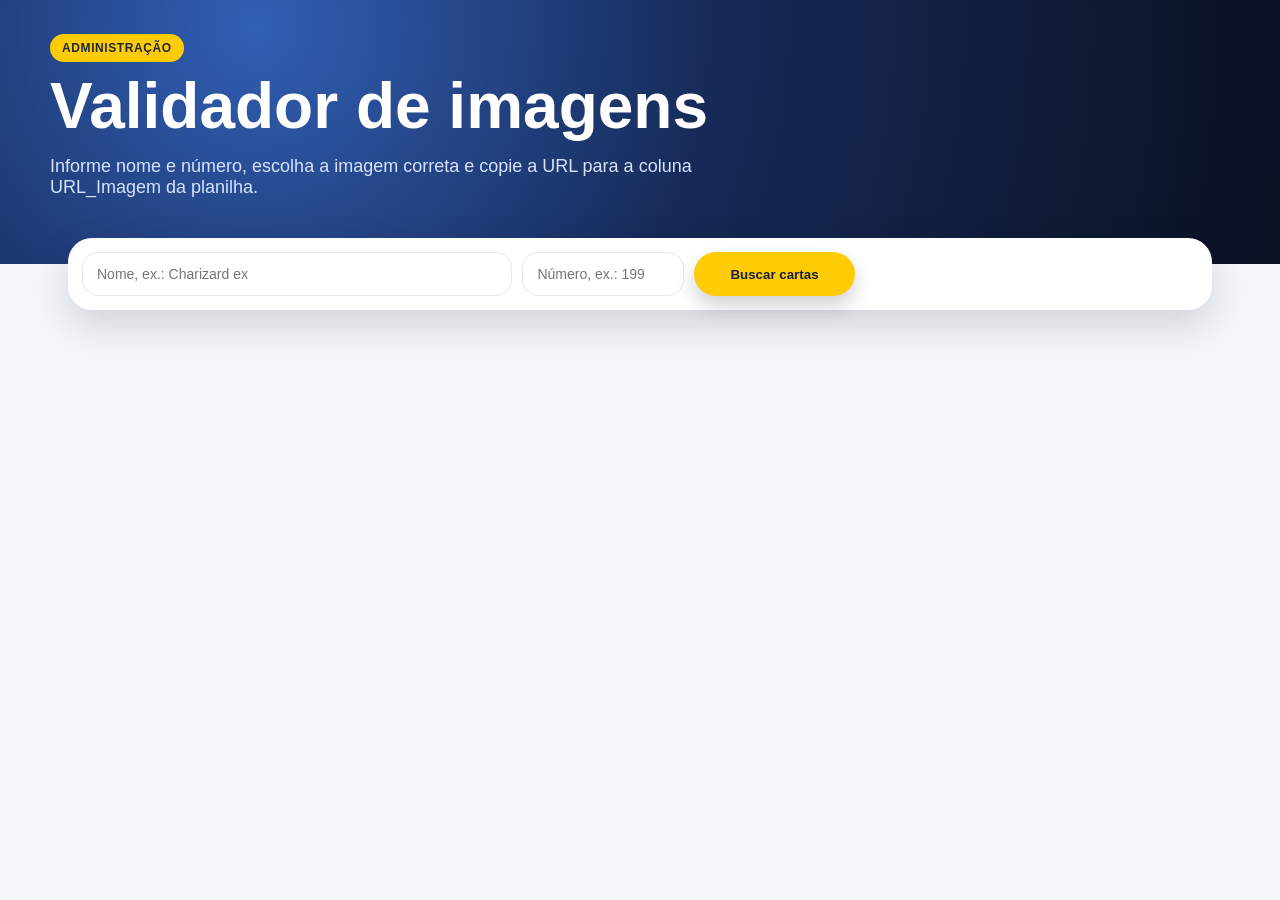
<file: admin.html>
<!doctype html>
<html lang="pt-BR">
<head><meta charset="utf-8"><meta name="viewport" content="width=device-width, initial-scale=1"><title>Validador de Imagens Pokémon TCG</title><link rel="stylesheet" href="styles.css"></head>
<body><header class="hero"><div class="hero__content"><span class="badge">Administração</span><h1>Validador de imagens</h1><p>Informe nome e número, escolha a imagem correta e copie a URL para a coluna URL_Imagem da planilha.</p></div></header><main><section class="controls"><input id="name" placeholder="Nome, ex.: Charizard ex"><input id="number" placeholder="Número, ex.: 199"><button onclick="searchCards()">Buscar cartas</button></section><section id="results" class="catalog"></section></main><script>
const $=id=>document.getElementById(id); async function searchCards(){const name=$('name').value.trim(); const number=$('number').value.trim(); const q=[]; if(name) q.push(`name:${name.replace(/\s+/g,'* ')}*`); if(number) q.push(`number:${number}`); const url=`https://api.pokemontcg.io/v2/cards?q=${encodeURIComponent(q.join(' '))}&select=id,name,number,set,rarity,images`; const j=await fetch(url).then(r=>r.json()); $('results').innerHTML=(j.data||[]).slice(0,24).map(c=>`<article class="card"><div class="imageWrap"><img src="${c.images?.large||c.images?.small}" alt="${c.name}"></div><div class="cardBody"><h2>${c.name}</h2><p class="meta">${c.set?.name||''} • Nº ${c.number||''} • ${c.rarity||''}</p><button onclick="navigator.clipboard.writeText('${c.images?.large||c.images?.small}'); this.textContent='URL copiada!'">Copiar URL da imagem</button></div></article>`).join('') || '<section class="empty"><h2>Nenhuma carta encontrada</h2></section>';}
</script></body></html>
</file>
<file: styles.css>
:root{
  --bg:#0b1020; --panel:#11192f; --ink:#111827; --muted:#64748b; --paper:#ffffff; --yellow:#ffcb05; --blue:#2a75bb; --red:#ef4444; --green:#16a34a; --line:#e5e7eb;
}
*{box-sizing:border-box} body{margin:0;font-family:Inter,Segoe UI,Roboto,Arial,sans-serif;background:#f5f7fb;color:var(--ink)}
.hero{background:radial-gradient(circle at 20% 10%,#315fb4 0,#162a57 44%,#0b1020 100%);color:#fff;padding:34px 20px 48px}.hero__content{max-width:1180px;margin:0 auto}.badge{display:inline-block;background:var(--yellow);color:#1f2937;font-weight:900;border-radius:999px;padding:7px 12px;text-transform:uppercase;font-size:12px;letter-spacing:.05em}.hero h1{font-size:clamp(32px,6vw,64px);margin:12px 0 8px;line-height:1}.hero p{max-width:720px;color:#d8e3ff;font-size:18px}.hero__actions{display:flex;gap:10px;flex-wrap:wrap;margin-top:18px}.button,button{border:0;border-radius:999px;padding:12px 18px;font-weight:900;cursor:pointer;text-decoration:none;background:var(--yellow);color:#17213d;box-shadow:0 10px 20px rgba(0,0,0,.18)}.button--ghost{background:rgba(255,255,255,.13);color:#fff;border:1px solid rgba(255,255,255,.25)}
main{max-width:1180px;margin:-26px auto 0;padding:0 18px 30px}.controls{display:grid;grid-template-columns:1.6fr repeat(4, minmax(145px,.6fr));gap:10px;background:#fff;border-radius:24px;padding:14px;margin-bottom:18px;box-shadow:0 16px 40px rgba(15,23,42,.16)}input,select{width:100%;border:1px solid var(--line);border-radius:16px;padding:13px 14px;font-size:14px;background:#fff}.summary{display:grid;grid-template-columns:repeat(4,1fr);gap:12px;margin:16px 0}.kpi{background:#fff;border-radius:20px;padding:16px;box-shadow:0 4px 16px rgba(15,23,42,.08)}.kpi span{display:block;color:var(--muted);font-size:12px;text-transform:uppercase;font-weight:800;letter-spacing:.04em}.kpi strong{display:block;font-size:26px;margin-top:6px;color:#0f172a}.catalog{display:grid;grid-template-columns:repeat(auto-fill,minmax(238px,1fr));gap:18px}.card{background:var(--paper);border-radius:26px;overflow:hidden;box-shadow:0 18px 36px rgba(15,23,42,.15);position:relative;border:1px solid rgba(148,163,184,.25)}.ribbon{position:absolute;top:14px;left:14px;background:var(--yellow);color:#111827;font-weight:900;padding:7px 10px;border-radius:999px;font-size:12px;z-index:1}.sold{background:#111827;color:#fff}.reserved{background:#fb923c;color:#111827}.imageWrap{background:linear-gradient(180deg,#eef2ff,#fff);padding:18px 18px 8px;min-height:310px;display:flex;align-items:center;justify-content:center}.imageWrap img{max-width:100%;max-height:294px;border-radius:14px;filter:drop-shadow(0 16px 18px rgba(0,0,0,.25))}.cardBody{padding:16px}.card h2{font-size:20px;margin:0 0 4px;line-height:1.15}.meta{color:var(--muted);font-size:13px;margin:0 0 10px}.price{font-size:30px;font-weight:1000;color:var(--blue);margin:10px 0}.tags{display:flex;gap:6px;flex-wrap:wrap}.tag{font-size:12px;font-weight:800;border-radius:999px;background:#eef2ff;color:#244a8f;padding:6px 9px}.tag--green{background:#dcfce7;color:#166534}.tag--red{background:#fee2e2;color:#991b1b}.whats{display:block;text-align:center;margin-top:14px;background:#22c55e;color:#052e16;border-radius:16px;padding:11px 12px;text-decoration:none;font-weight:1000}.empty{text-align:center;background:#fff;border-radius:24px;padding:38px;margin-top:18px}.footer{text-align:center;padding:22px;color:#64748b;font-size:13px;max-width:900px;margin:0 auto}
@media(max-width:850px){.controls{grid-template-columns:1fr}.summary{grid-template-columns:1fr 1fr}.imageWrap{min-height:260px}.imageWrap img{max-height:245px}}
@media print{body{background:#fff}.no-print,.hero__actions,.controls,.footer{display:none!important}.hero{background:#fff;color:#111;padding:18px 0;border-bottom:3px solid #111}.hero p{color:#333}.badge{border:1px solid #111}.summary{grid-template-columns:repeat(4,1fr)}.catalog{grid-template-columns:repeat(3,1fr);gap:10px}.card{break-inside:avoid;box-shadow:none;border:1px solid #bbb;border-radius:14px}.imageWrap{min-height:240px;padding:10px}.imageWrap img{max-height:230px}.whats{display:none}.price{color:#111;font-size:23px}.card h2{font-size:16px}.cardBody{padding:10px}.kpi{box-shadow:none;border:1px solid #ddd}.hero h1{font-size:32px}}
</file>
